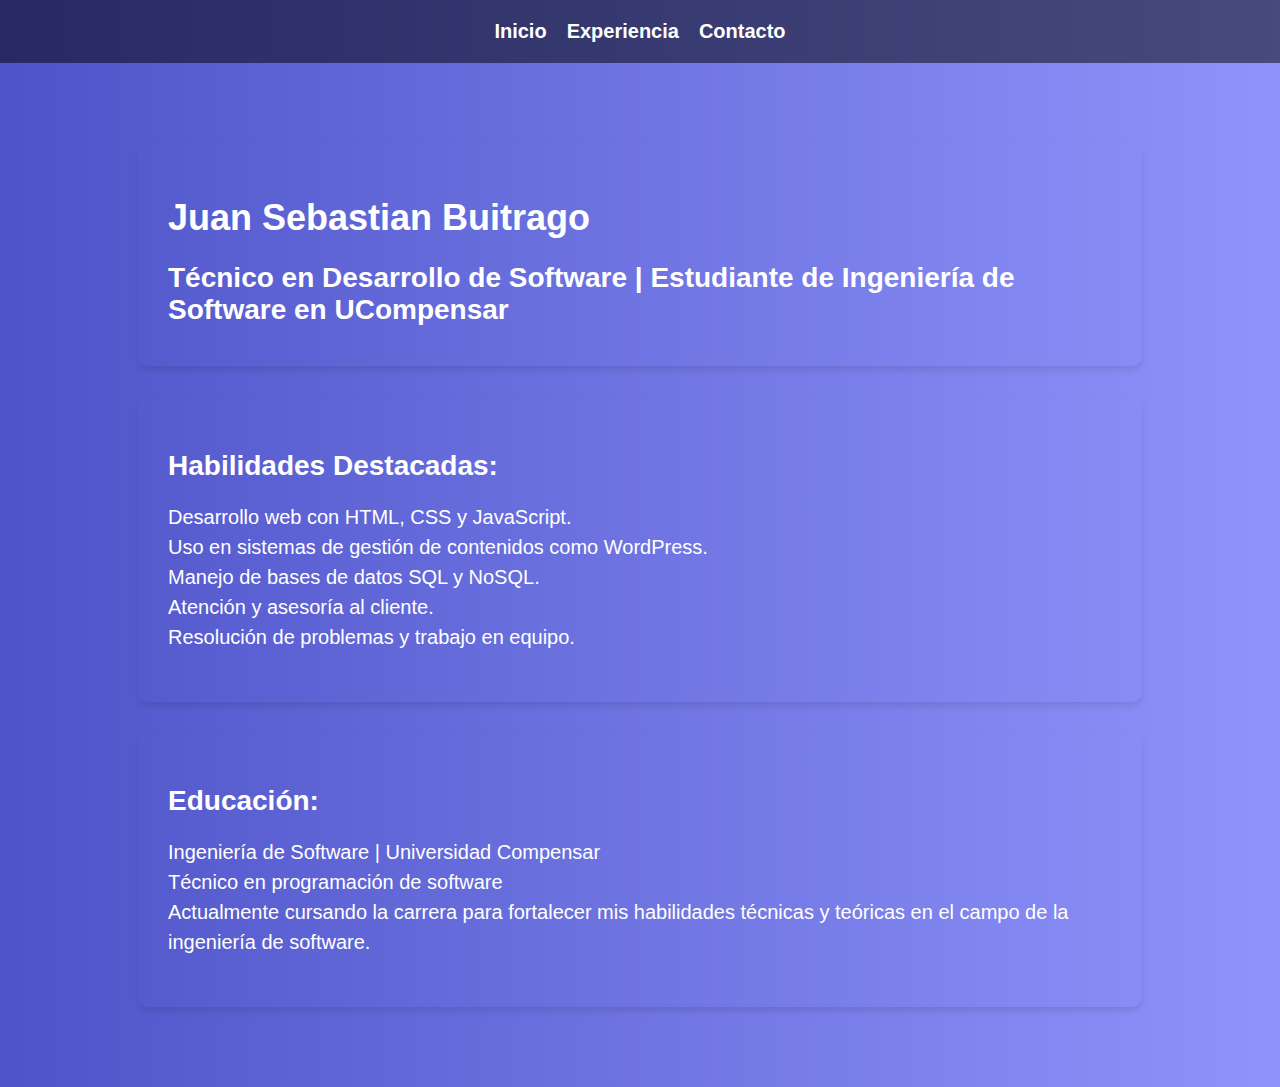
<file: index.html>
<!DOCTYPE html>
<html lang="es">
<head>
  <meta charset="UTF-8">
  <meta name="viewport" content="width=device-width, initial-scale=1.0">
  <title>Juan Sebastian Buitrago</title>
  <link rel="stylesheet" href="styles.css">
</head>
<body>
  <header>
    <nav>
      <ul>
        <li><a href="index.html">Inicio</a></li>
        <li><a href="experiencia.html">Experiencia</a></li>
        <li><a href="contacto.html">Contacto</a></li>
      </ul>
    </nav>
  </header>
  <section id="presentacion">
    <div class="contenido">
      <h1>Juan Sebastian Buitrago</h1>
      <h2>Técnico en Desarrollo de Software | Estudiante de Ingeniería de Software en UCompensar</h2>
    </div>
    <div id="habilidades" class="contenido">
      <h2>Habilidades Destacadas:</h2>
      <p>Desarrollo web con HTML, CSS y JavaScript.<br>
         Uso en sistemas de gestión de contenidos como WordPress.<br>
         Manejo de bases de datos SQL y NoSQL.<br>
         Atención y asesoría al cliente.<br>
         Resolución de problemas y trabajo en equipo.</p>
    </div>
    <div id="educacion" class="contenido">
      <h2>Educación:</h2>
      <p>Ingeniería de Software | Universidad Compensar<br>
         Técnico en programación de software<br>
         Actualmente cursando la carrera para fortalecer mis habilidades técnicas y teóricas en el campo de la ingeniería de software.</p>
    </div>
  </section>
</body>
</html>
</file>
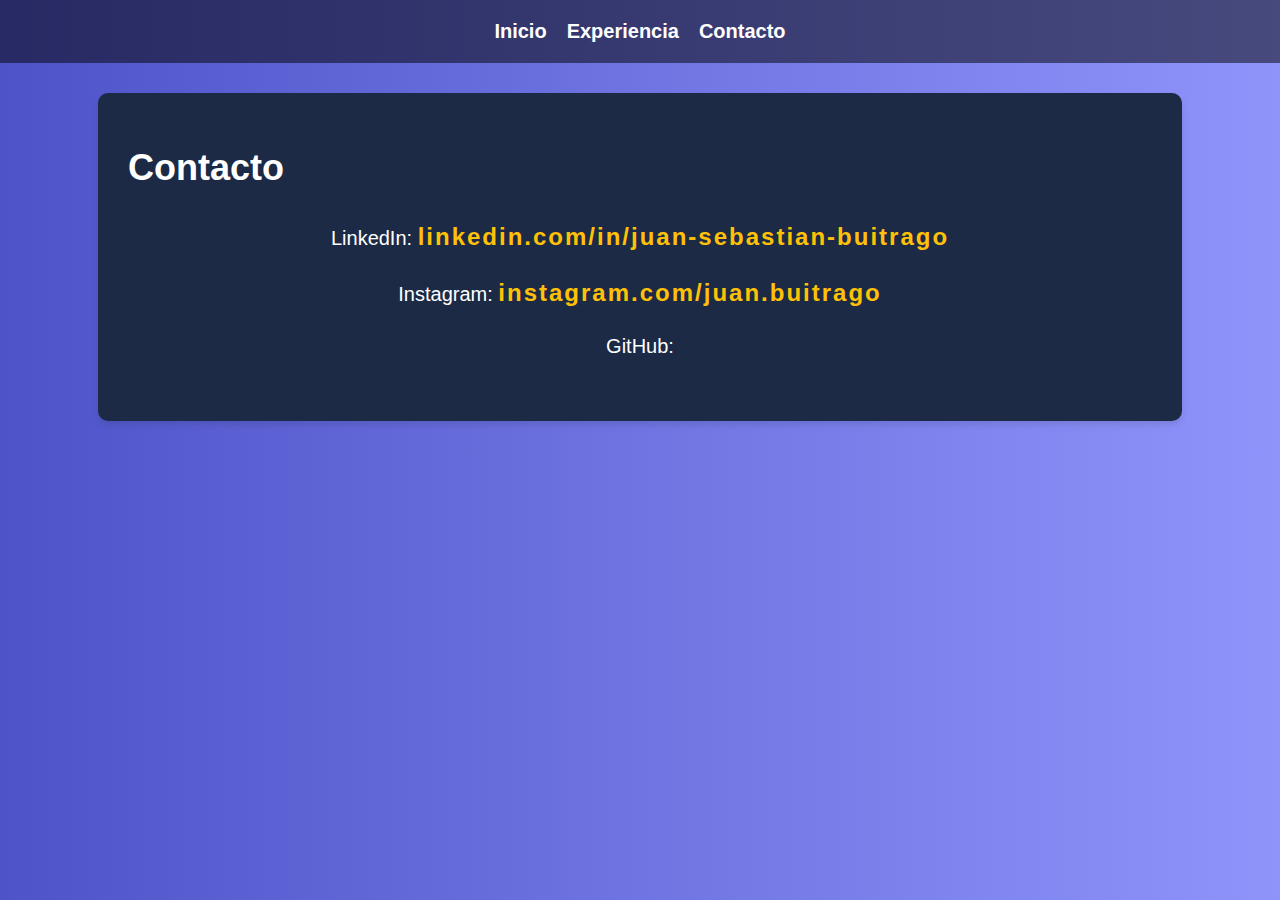
<file: contacto.html>
<!DOCTYPE html>
<html lang="es">
<head>
  <meta charset="UTF-8">
  <meta name="viewport" content="width=device-width, initial-scale=1.0">
  <title>Contacto - Juan Sebastian Buitrago</title>
  <link rel="stylesheet" href="styles.css">
</head>
<body>
  <header>
    <nav>
      <ul>
        <li><a href="index.html">Inicio</a></li>
        <li><a href="experiencia.html">Experiencia</a></li>
        <li><a href="contacto.html">Contacto</a></li>
      </ul>
    </nav>
  </header>
  <section id="contacto">
    <div class="contenido">
      <h1>Contacto</h1>
      <div class="contacto">
        <p>LinkedIn: <a href="#">linkedin.com/in/juan-sebastian-buitrago</a></p>
        <p>Instagram: <a href="#">instagram.com/juan.buitrago</a></p>
        <p>GitHub:
</file>
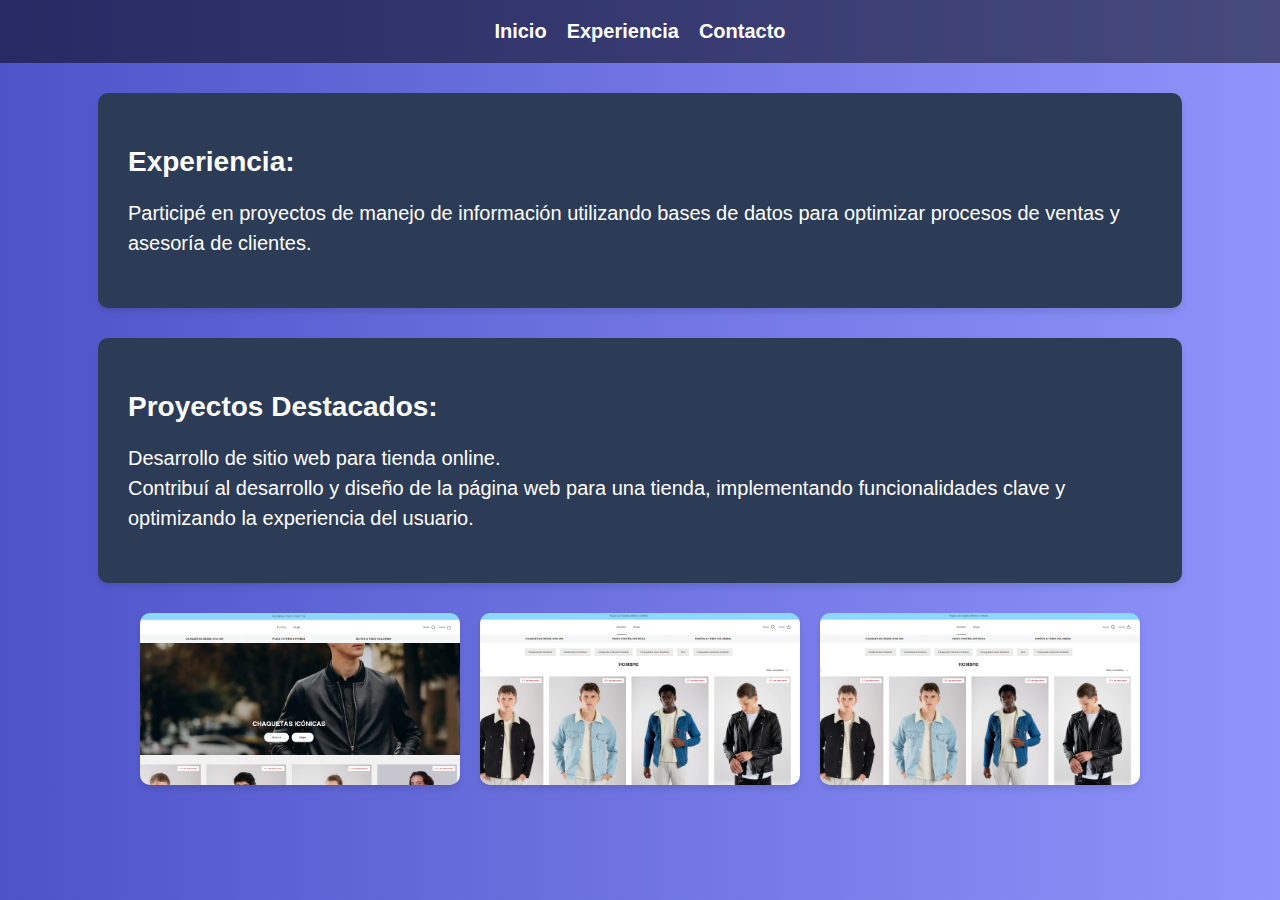
<file: experiencia.html>
<!DOCTYPE html>
<html lang="es">
<head>
  <meta charset="UTF-8">
  <meta name="viewport" content="width=device-width, initial-scale=1.0">
  <title>Experiencia - Juan Sebastian Buitrago</title>
  <link rel="stylesheet" href="styles.css">
</head>
<body>
  <header>
    <nav>
      <ul>
        <li><a href="index.html">Inicio</a></li>
        <li><a href="experiencia.html">Experiencia</a></li>
        <li><a href="contacto.html">Contacto</a></li>
      </ul>
    </nav>
  </header>
  <section id="experiencia">
    <div class="contenido">
      <h2>Experiencia:</h2>
      <p>Participé en proyectos de manejo de información utilizando bases de datos para optimizar procesos de ventas y asesoría de clientes.</p>
    </div>
    <div class="contenido">
      <h2>Proyectos Destacados:</h2>
      <p>Desarrollo de sitio web para tienda online.<br>
         Contribuí al desarrollo y diseño de la página web para una tienda, implementando funcionalidades clave y optimizando la experiencia del usuario.</p>
    </div>
    <div class="imagenes">
      <img src="imagen1.png" alt="Imagen 1">
      <img src="imagen2.png" alt="Imagen 2">
      <img src="imagen3.png" alt="Imagen 3">
    </div>
  </section>
</body>
</html>
</file>
<file: styles.css>
body {
    font-family: 'Montserrat', sans-serif; /* Cambio de la fuente de letra */
    color: #ffffff; /* Color del texto */
    margin: 0;
    padding: 0;
    background: linear-gradient(to right, #4e54c8, #8f94fb); /* Fondo azul con difuminado */
    animation: gradientAnimation 10s ease infinite alternate; /* Animación del fondo */
  }
  
  header {
    background-color: rgba(0, 0, 0, 0.5); /* Fondo del encabezado con transparencia */
    padding: 20px;
    text-align: center; /* Alinear texto al centro */
  }
  
  nav ul {
    list-style-type: none;
    margin: 0;
    padding: 0;
    text-align: center; /* Alinear texto del menú al centro */
  }
  
  nav ul li {
    display: inline;
    margin-left: 20px;
  }
  
  nav ul li a {
    text-decoration: none;
    color: #ffffff; /* Color del texto del menú */
    font-size: 20px; /* Tamaño de fuente del menú */
    font-weight: bold;
    transition: color 0.3s; /* Transición de color al pasar el cursor */
  }
  
  nav ul {
    display: flex; /* Cambio a un diseño de caja flexible */
    justify-content: center; /* Centrar los elementos horizontalmente */
  }
  
  nav ul li {
    margin: 0 10px; /* Espacio entre elementos del menú */
  }
  
  nav ul li a:hover {
    color: #ffc107; /* Cambio de color al pasar el cursor */
    transform: scale(1.1); /* Efecto de escala */
  }
  
  #presentacion {
    padding: 50px;
    text-align: center;
  }
  
  #habilidades .contenido {
    background-color: #4c5476; /* Color de fondo del cuadro de habilidades */
  }
  
  #educacion .contenido {
    background-color: #3c4b66; /* Color de fondo del cuadro de educación */
  }
  
  #experiencia .contenido {
    background-color: #2c3b56; /* Color de fondo del cuadro de experiencia */
  }
  
  #contacto .contenido {
    background-color: #1c2a46; /* Color de fondo del cuadro de contacto */
  }
  
  .contenido {
    border-radius: 10px; /* Bordes redondeados */
    margin: 30px auto; /* Margen exterior automático */
    padding: 30px; /* Espaciado interior */
    width: 80%; /* Ancho del cuadro */
    text-align: left; /* Texto alineado a la izquierda */
    box-shadow: 0 4px 6px rgba(0, 0, 0, 0.1); /* Sombra suave */
    transition: transform 0.3s; /* Transición de transformación */
  }
  
  .contenido:hover {
    transform: translateY(-10px); /* Efecto de desplazamiento hacia arriba */
  }
  
  .contenido h1 {
    font-size: 36px; /* Tamaño de fuente del título */
    margin-bottom: 20px; /* Espacio inferior */
  }
  
  .contenido h2 {
    font-size: 28px; /* Tamaño de fuente del subtítulo */
    margin-bottom: 10px; /* Espacio inferior */
  }
  
  .contenido p {
    font-size: 20px; /* Tamaño de fuente del texto */
    line-height: 1.5; /* Espacio entre renglones */
  }
  
  .imagenes {
    display: flex;
    justify-content: center; /* Centrar las imágenes */
    gap: 20px; /* Separar las imágenes entre sí */
    margin-top: 30px;
  }
  
  .imagenes img {
    width: 25%; /* Ancho de las imágenes reducido */
    border-radius: 10px; /* Bordes redondeados */
    box-shadow: 0 4px 6px rgba(0, 0, 0, 0.1); /* Sombra suave */
    transition: transform 0.3s; /* Transición de transformación */
  }
  
  .imagenes img:hover {
    transform: scale(1.1); /* Efecto de escala */
  }
  
  @keyframes gradientAnimation {
    0% {
      background-position: 0% 50%;
    }
    100% {
      background-position: 100% 50%;
    }
  }
  
  .contacto {
    text-align: center;
    margin: 30px auto;
  }
  
  .contacto a {
    text-decoration: none;
    color: #ffc107; /* Color del texto del contacto */
    font-size: 24px; /* Tamaño de fuente del contacto */
    font-weight: bold;
    transition: color 0.3s, transform 0.3s; /* Transiciones */
    letter-spacing: 2px; /* Espaciado entre letras */
  }
  
  .contacto a:hover {
    color: #ffffff; /* Cambio de color al pasar el cursor */
    transform: scale(1.1); /* Efecto de escala */
    text-shadow: 2px 2px #8f94fb; /* Sombra del texto */
  }
</file>
